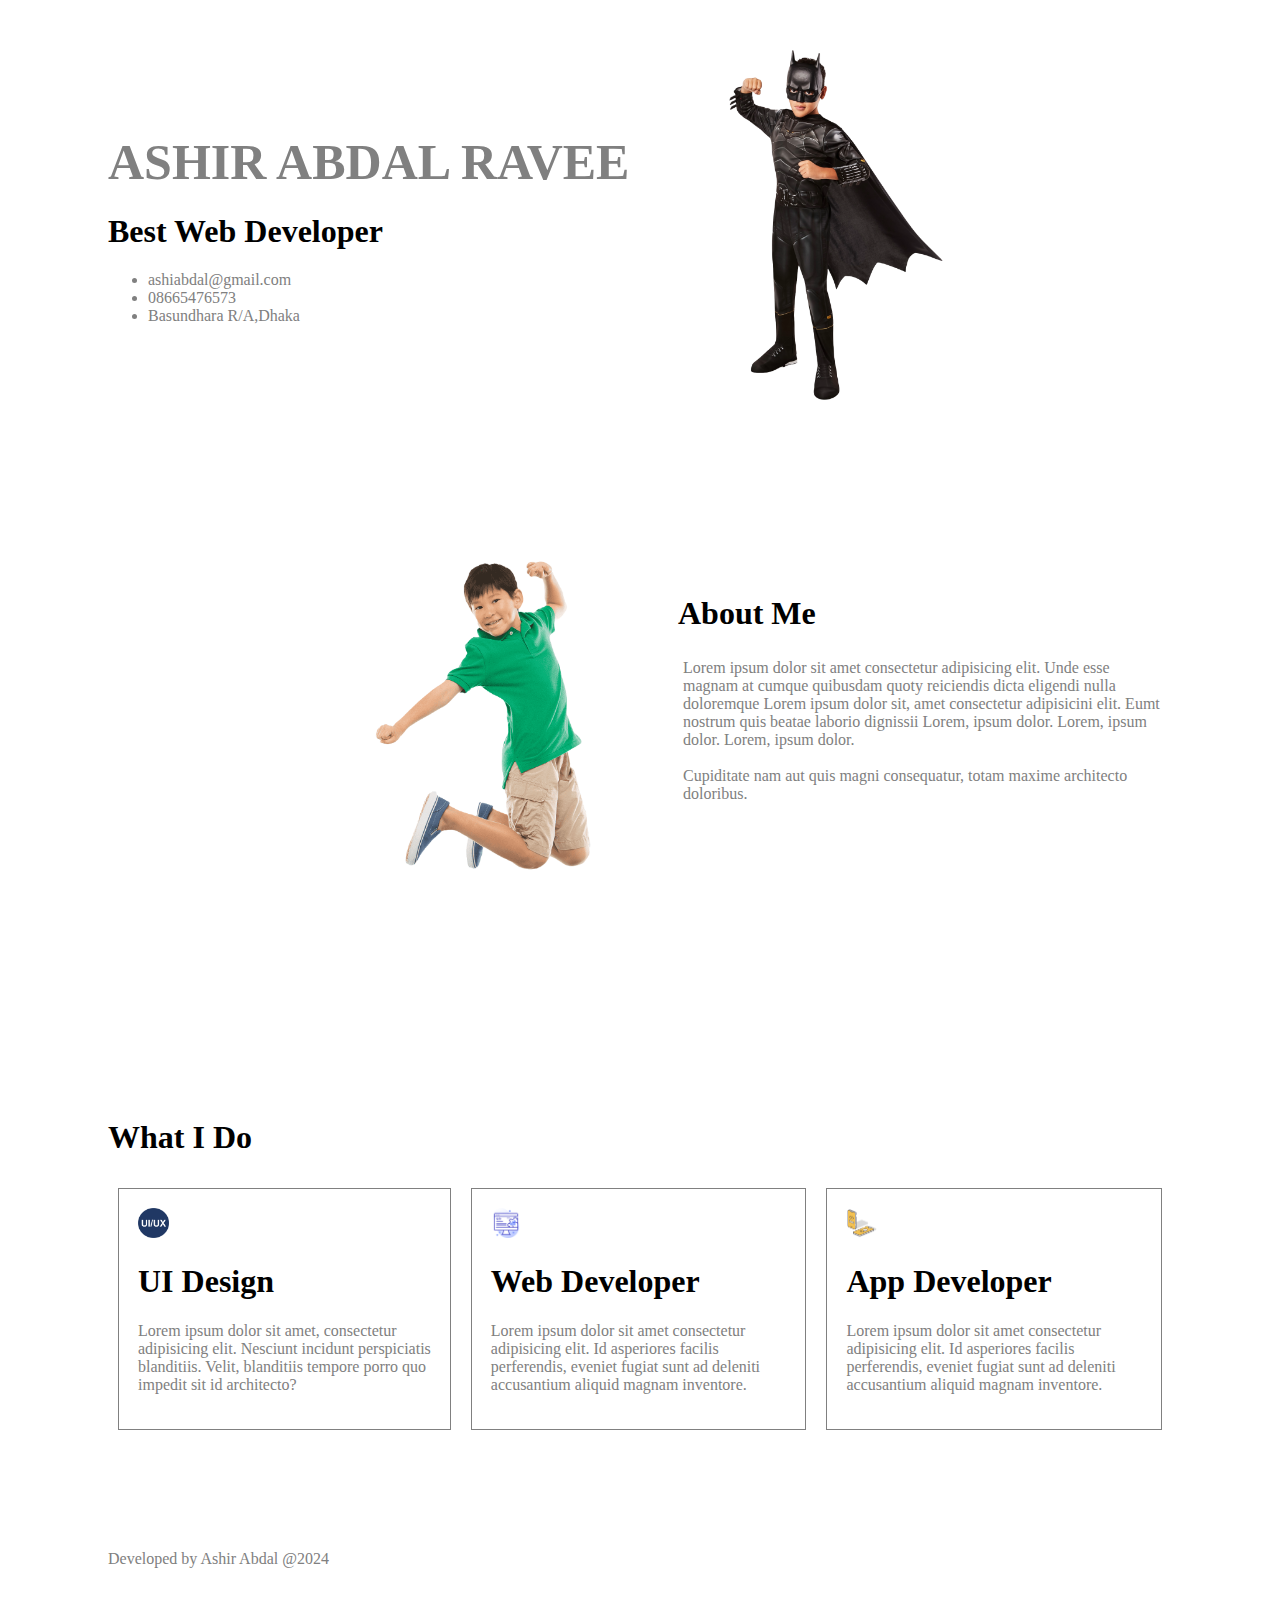
<file: index.html>
<!DOCTYPE html>
<html lang="en">
<head>
    <meta charset="UTF-8">
    <meta name="viewport" content="width=device-width, initial-scale=1.0">
    <title> Web Developer</title>
    <link rel="stylesheet" href="style.css">
</head>
<body>

    <div class="container">
        <div class="heading">
          <h1 class="big-name">ASHIR ABDAL RAVEE</h1>
          <h1> Best Web Developer</h1>
          <ul class="ul-li-color">
            <li>ashiabdal@gmail.com</li>
            <li>08665476573</li>
            <li>Basundhara R/A,Dhaka</li>
          </ul>
        </div>
      
        <div class="div-picture-1">
          <img src="Remove-background-project-3.png" alt="">
        </div>
      </div>

      <div class="container-2">
        <div class="div-picture-2">
            <img src="Remove-background-project-2.png
            " alt="">
        </div>
        <div class="about-me">
            <h1>About Me</h1>
            <p>Lorem ipsum dolor sit amet consectetur adipisicing elit. Unde esse magnam at cumque quibusdam quoty reiciendis dicta eligendi nulla doloremque Lorem ipsum dolor sit, amet consectetur adipisicini elit. Eumt nostrum quis beatae laborio dignissii Lorem, ipsum dolor. Lorem, ipsum dolor. Lorem, ipsum dolor.</br></br> Cupiditate nam aut quis magni consequatur, totam maxime architecto doloribus.
            </p>
        </div>
      </div>
      
      <div class="container-3">

        <h1 >What I Do</h1>
      </div>
      <div class="container-4">
        <div class="ui-design">
            <img src="ui-ux-logo-4.png" alt="">
            <h1>UI Design</h1>
            <p>Lorem ipsum dolor sit amet, consectetur adipisicing elit. Nesciunt incidunt perspiciatis blanditiis. Velit, blanditiis tempore porro quo impedit sit id architecto?</p>

        </div>

        <div class="web-developer">
            <img src="wep-dev-logo-5.png" alt="">
            <h1>Web Developer</h1>

             <p>Lorem ipsum dolor sit amet consectetur adipisicing elit. Id asperiores facilis perferendis, eveniet fugiat sunt ad deleniti accusantium aliquid magnam inventore.</p>
        </div>
        <div class="app-developer">
            <img src="app-dev-logo.png" alt="">
            <h1>App Developer</h1>
            <p>Lorem ipsum dolor sit amet consectetur adipisicing elit. Id asperiores facilis perferendis, eveniet fugiat sunt ad deleniti accusantium aliquid magnam inventore.</p>
        </div>
      </div>

      <div class="container-5">
        <p>Developed by Ashir Abdal @2024</p>
      </div>

</body>
</html>
</file>
<file: style.css>
.big-name {
    font-size: 50px; 
    font-weight: bold; 
    text-align: left; 
    color: gray; 
    margin: 20px 0; 

}

.div-picture-1{

    margin-left: 30px;
}

.div-picture-1 img{

    height: 350px;
    width: auto;
}

.container .div-picture-1{

    margin-left: 100px;
}



.container {
    display: flex; 
    /* justify-content: space-between; */
    align-items: center;
    margin-bottom: 60px;
    margin-left: 100px;
    margin-top: 50px;
  }
  
  .heading {
    text-align: left; 
  }
  
  .container-2{

    margin-left: 340px;
    margin-top: 140px;
    display: flex;
    justify-content: space-around;
    margin-right: 100px;
  }

  .about-me p{

    padding: 5px;

    /* margin-right: 100px; */
    border-radius: 5px;
  }

  .div-picture-2 img{

    height: 350px;
    width: auto;
    
    
  }
/* .about-me{
    margin-top: 20px;
    margin-right: 1000;
} */
  .container-2 .div-picture-2{

    margin-right: 50px;
  }

  .container-2 .about-me{
    margin-top: 30px;
  }


  .container-3{

    margin-top: 200px;
    margin-left: 100px;
   display: flex;
   margin-right: 100px;
   margin-bottom: 0px;

  }

  .container-4{

    margin-top: 0px;
    margin-left: 100px;
   display: flex;
   margin-right: 100px;
    margin-bottom: 70px;
  }


.container-4 img{

    height: 30px;
    width: min-content;
}

.ui-design,
.app-developer,
.web-developer{

    margin: 10px 10px 10px 10px;
    border: 1px solid gray ;
    /* border-radius: 10px; */
    padding: 19px;
    margin-bottom: 50px;

}

.container-4 p{

    color: gray;
}


.ul-li-color{

    color: gray;
}

.container-2 p{

    color: gray;
}

.container-5{

    margin-left: 100px;
    margin-bottom: 70px;

}

.container-5 p{

    color: gray;
}
</file>
